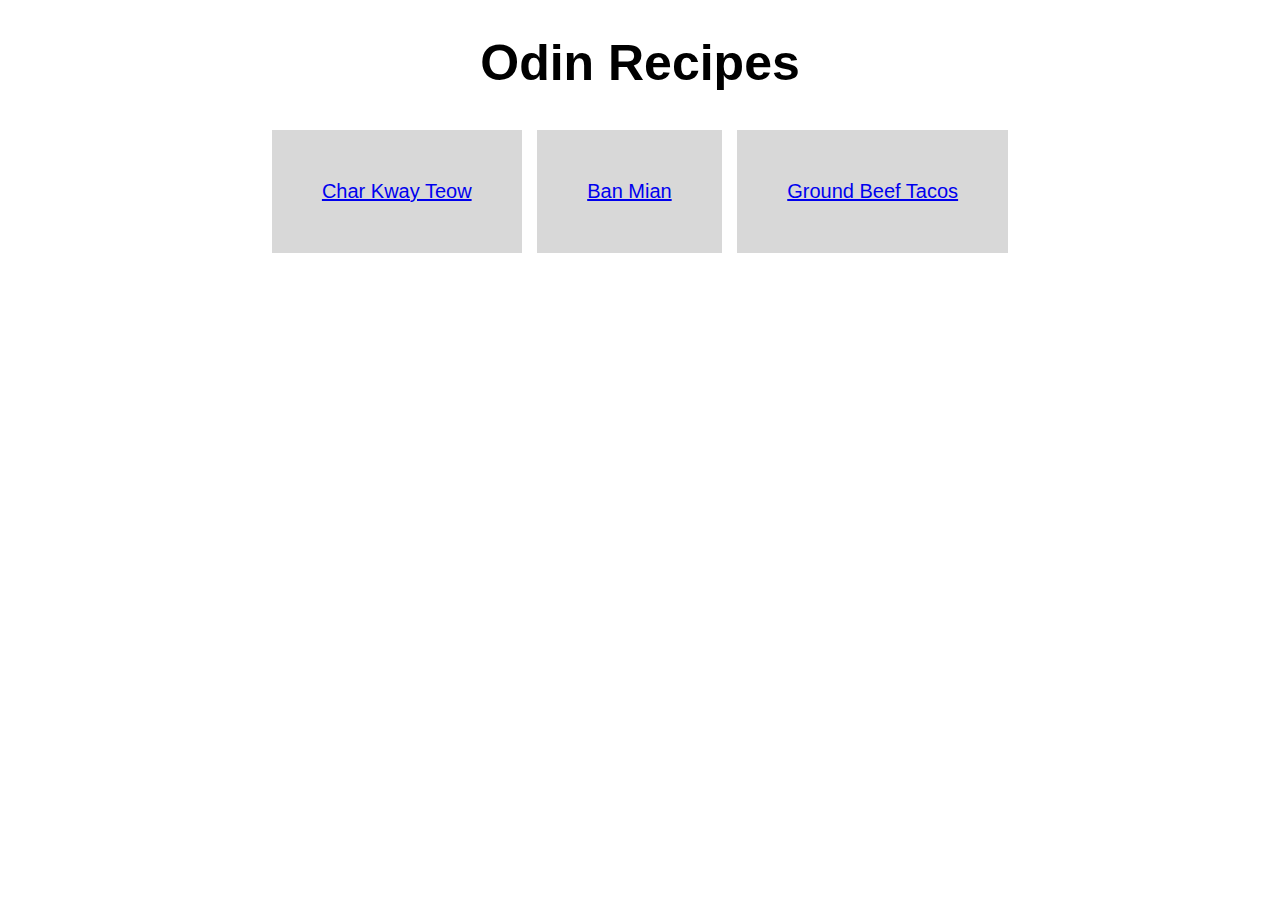
<file: index.html>
<!DOCTYPE html>
<html lang="en">
    <head>
        <link rel="stylesheet" href="style.css">
        <meta charset="utf-8">
        <title>Odin Recipes</title>
    </head>

    <body>
        <h1>Odin Recipes</h1>
        <ul class="foodlist">
            <li><a href="./recipes/char-kway-teow.html">Char Kway Teow</a></li>
            <li><a href="./recipes/ban-mian.html">Ban Mian</a></li>
            <li><a href="./recipes/ground-beef-tacos.html">Ground Beef Tacos</a></li>
        </ul>
    </body>
</html>
</file>
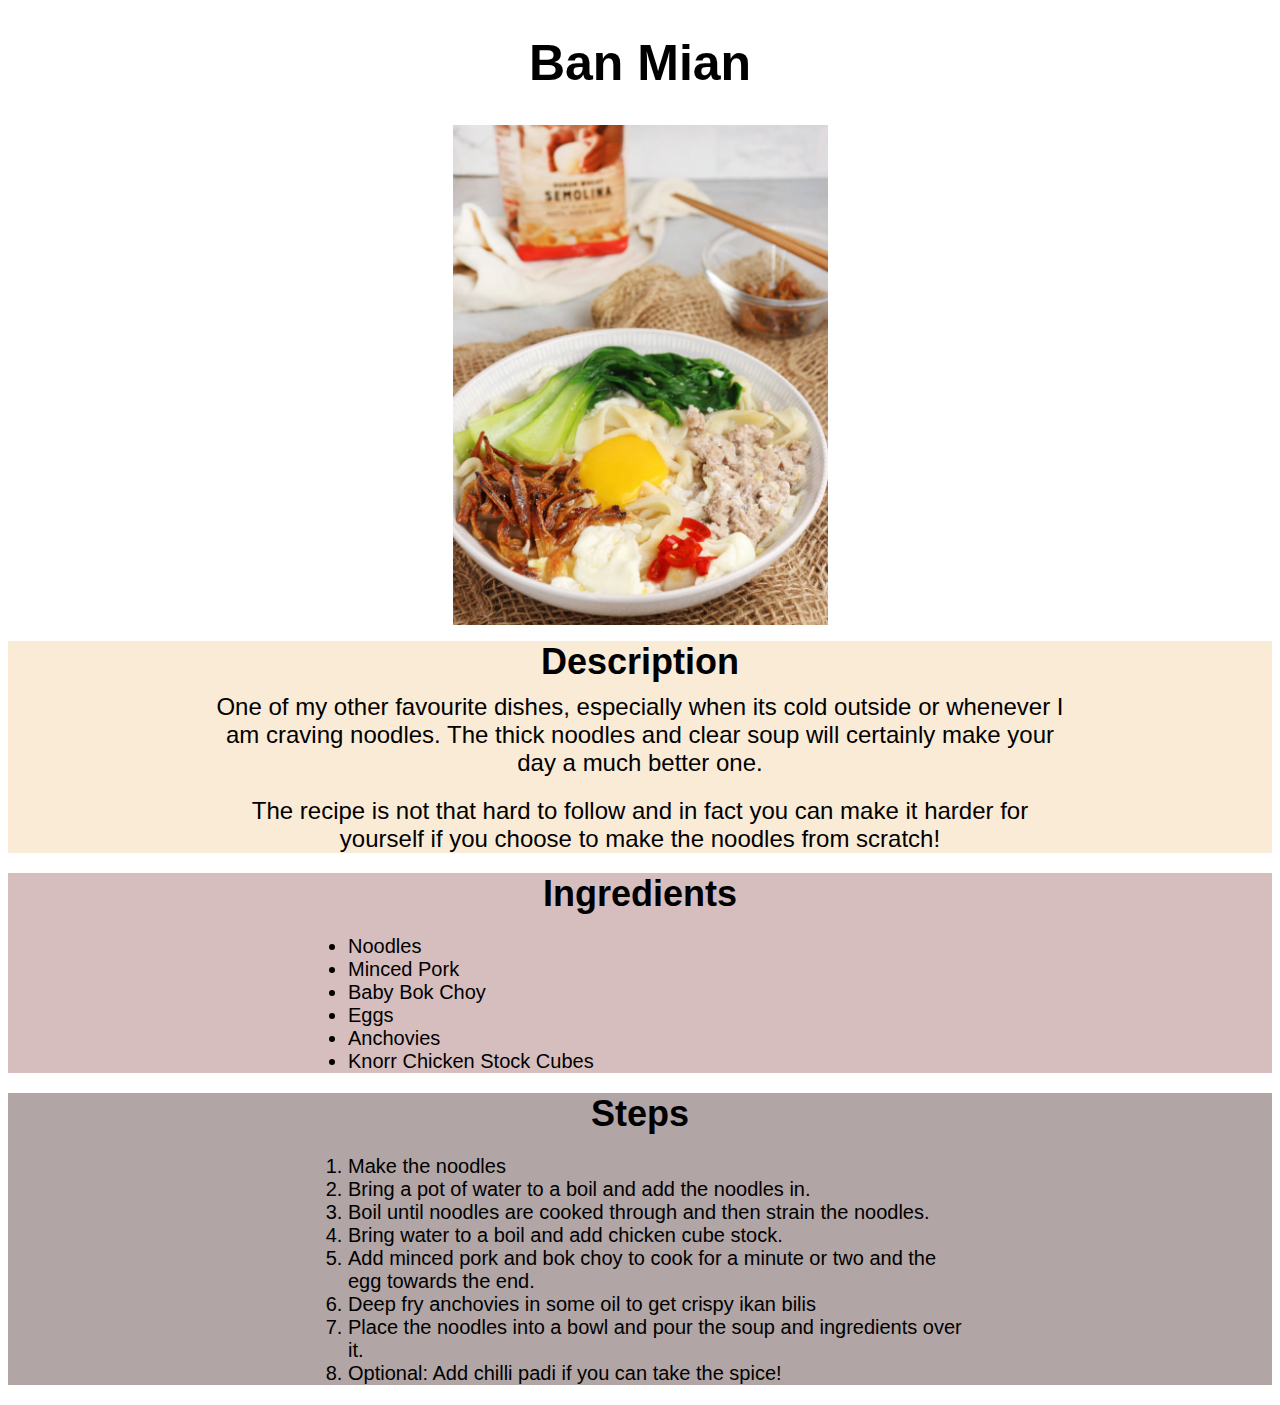
<file: recipes/ban-mian.html>
<!DOCTYPE html>
<html lang="en">
    <head>
        <link rel="stylesheet" href="../style.css">
        <meta charset="utf-8">
        <title>Ban Mian</title>
    </head>

    <body>
        <h1>Ban Mian</h1>
        <img src="ban-mian.jpg" alt="Ban Mian">
        <div class="desc">
            <h2>Description</h2>
            <p>One of my other favourite dishes, especially when its cold outside or whenever I am craving noodles. The thick noodles and clear soup will certainly make your day a much better one.</p>
            <p>The recipe is not that hard to follow and in fact you can make it harder for yourself if you choose to make the noodles from scratch!</p>
        </div>
        <div class="ingredient">
            <h2>Ingredients</h2>
            <ul class="list">
                <li>Noodles</li>
                <li>Minced Pork</li>
                <li>Baby Bok Choy</li>
                <li>Eggs</li>
                <li>Anchovies</li>
                <li>Knorr Chicken Stock Cubes</li>
            </ul>
        </div>
        
        <div class="steps">
            <h2>Steps</h2>
            <ol class="list">
                <li>Make the noodles</li>
                <li>Bring a pot of water to a boil and add the noodles in.</li>
                <li>Boil until noodles are cooked through and then strain the noodles.</li>
                <li>Bring water to a boil and add chicken cube stock.</li>
                <li>Add minced pork and bok choy to cook for a minute or two and the egg towards the end.</li>
                <li>Deep fry anchovies in some oil to get crispy ikan bilis</li>
                <li>Place the noodles into a bowl and pour the soup and ingredients over it.</li>
                <li>Optional: Add chilli padi if you can take the spice!</li>
            </ol>
        </div>
        
    </body>
</html>
</file>
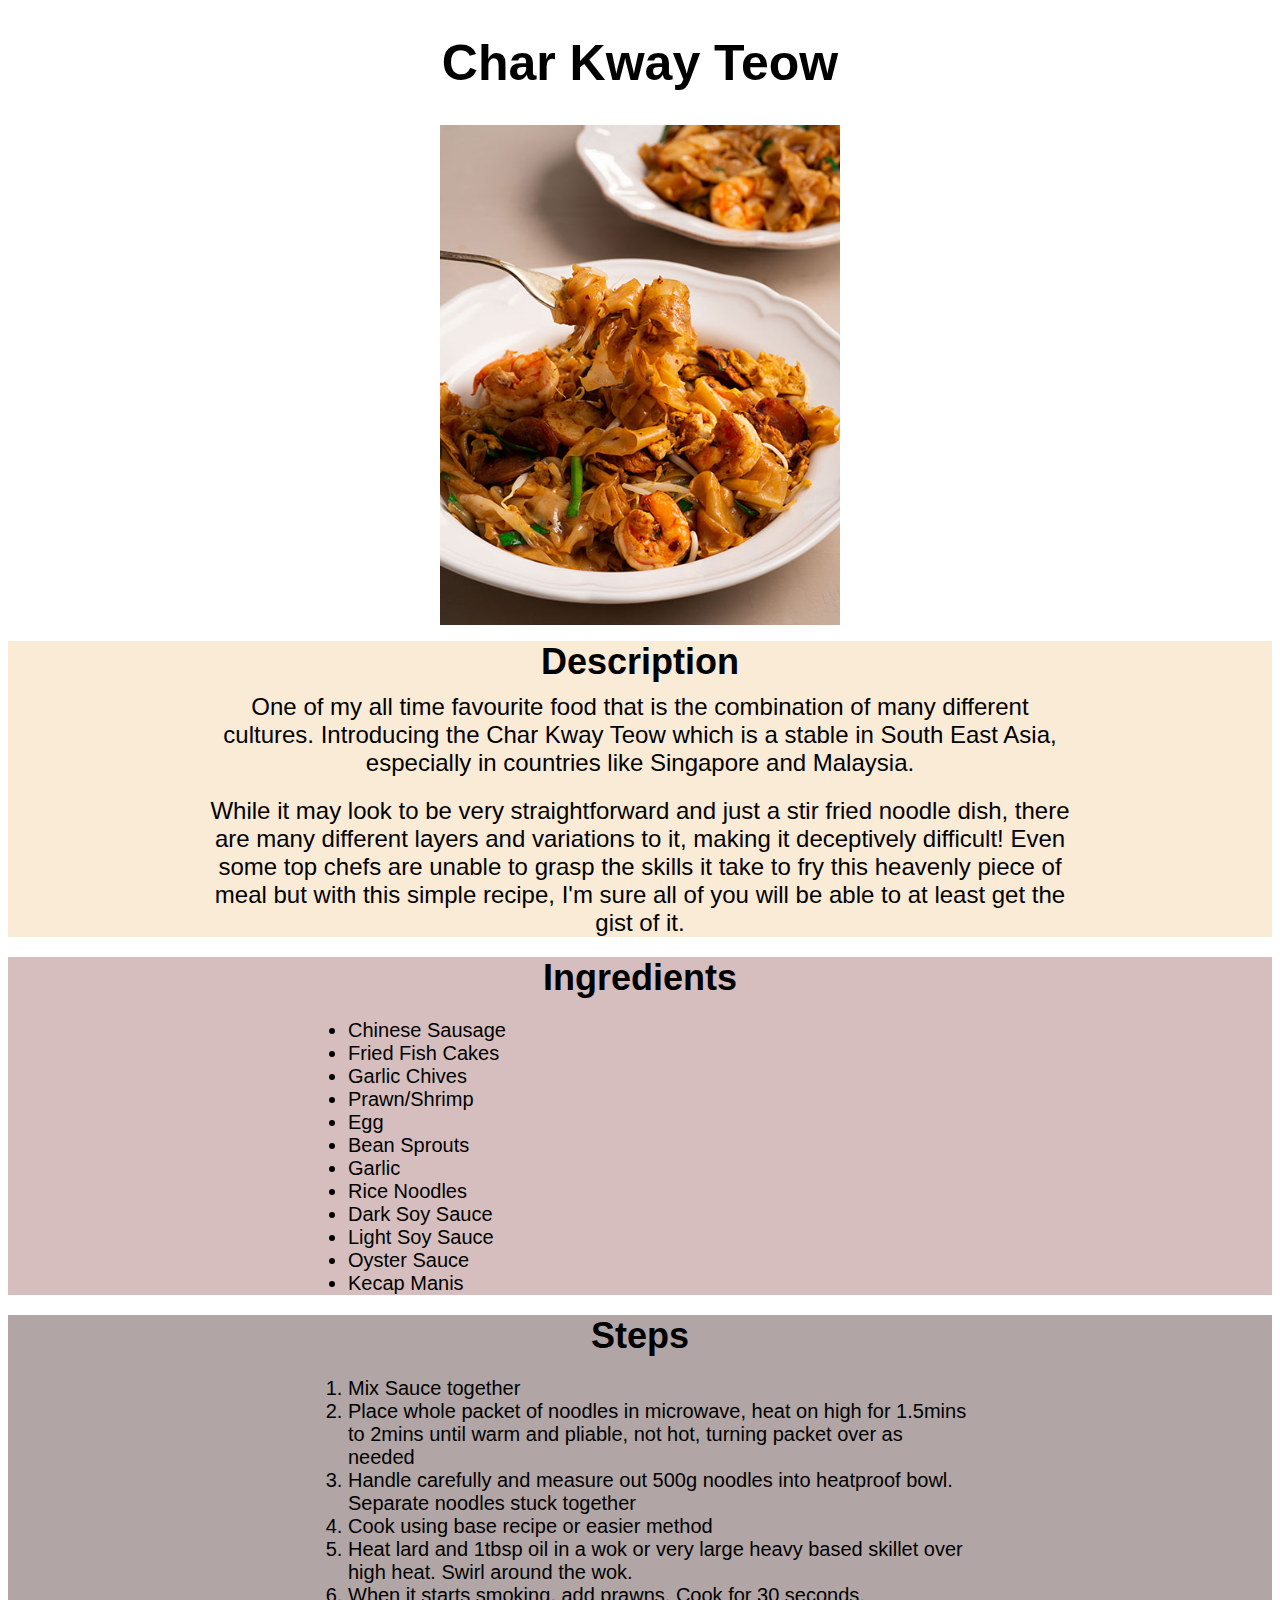
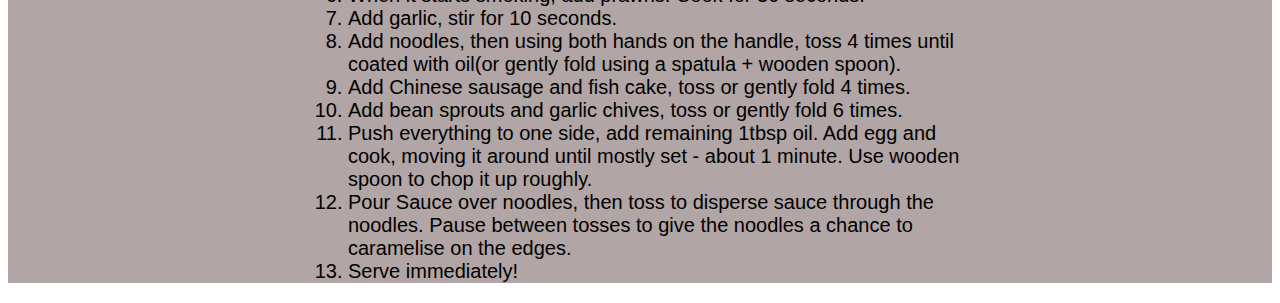
<file: recipes/char-kway-teow.html>
<!DOCTYPE html>
<html lang="en">
    <head>
        <link rel="stylesheet" href="../style.css">
        <meta charset="utf-8">
        <title>Char Kway Teow</title>
    </head>

    <body>
        <h1>Char Kway Teow</h1>
        <img src="Char-Kway-Teow.jpg" alt="Char Kway Teow">
        <div class="desc">
            <h2>Description</h2>
            <p>One of my all time favourite food that is the combination of many different cultures. Introducing the Char Kway Teow which is a stable in South East Asia, especially in countries like Singapore and Malaysia.</p>
            <p>While it may look to be very straightforward and just a stir fried noodle dish, there are many different layers and variations to it, making it deceptively difficult! Even some top chefs are unable to grasp the skills it take to fry this heavenly piece of meal but with this simple recipe, I'm sure all of you will be able to at least get the gist of it.</p>
        </div>
        
        <div class="ingredient">
            <h2>Ingredients</h2>
            <ul class="list">
                <li>Chinese Sausage</li>
                <li>Fried Fish Cakes</li>
                <li>Garlic Chives</li>
                <li>Prawn/Shrimp</li>
                <li>Egg</li>
                <li>Bean Sprouts</li>
                <li>Garlic</li>
                <li>Rice Noodles</li>
                <li>Dark Soy Sauce</li>
                <li>Light Soy Sauce</li>
                <li>Oyster Sauce</li>
                <li>Kecap Manis</li>
            </ul>
        </div>
        
        <div class="steps">
            <h2 >Steps</h2>
            <ol class="list">
                <li>Mix Sauce together</li>
                <li>Place whole packet of noodles in microwave, heat on high for 1.5mins to 2mins until warm and pliable, not hot, turning packet over as needed</li>
                <li>Handle carefully and measure out 500g noodles into heatproof bowl. Separate noodles stuck together</li>
                <li>Cook using base recipe or easier method</li>
                <li>Heat lard and 1tbsp oil in a wok or very large heavy based skillet over high heat. Swirl around the wok.</li>
                <li>When it starts smoking, add prawns. Cook for 30 seconds.</li>
                <li>Add garlic, stir for 10 seconds.</li>
                <li>Add noodles, then using both hands on the handle, toss 4 times until coated with oil(or gently fold using a spatula + wooden spoon).</li>
                <li>Add Chinese sausage and fish cake, toss or gently fold 4 times.</li>
                <li>Add bean sprouts and garlic chives, toss or gently fold 6 times.</li>
                <li>Push everything to one side, add remaining 1tbsp oil. Add egg and cook, moving it around until mostly set - about 1 minute. Use wooden spoon to chop it up roughly.</li>
                <li>Pour Sauce over noodles, then toss to disperse sauce through the noodles. Pause between tosses to give the noodles a chance to caramelise on the edges.</li>
                <li>Serve immediately!</li>
            </ol>
        </div>
    </body>
</html>
</file>
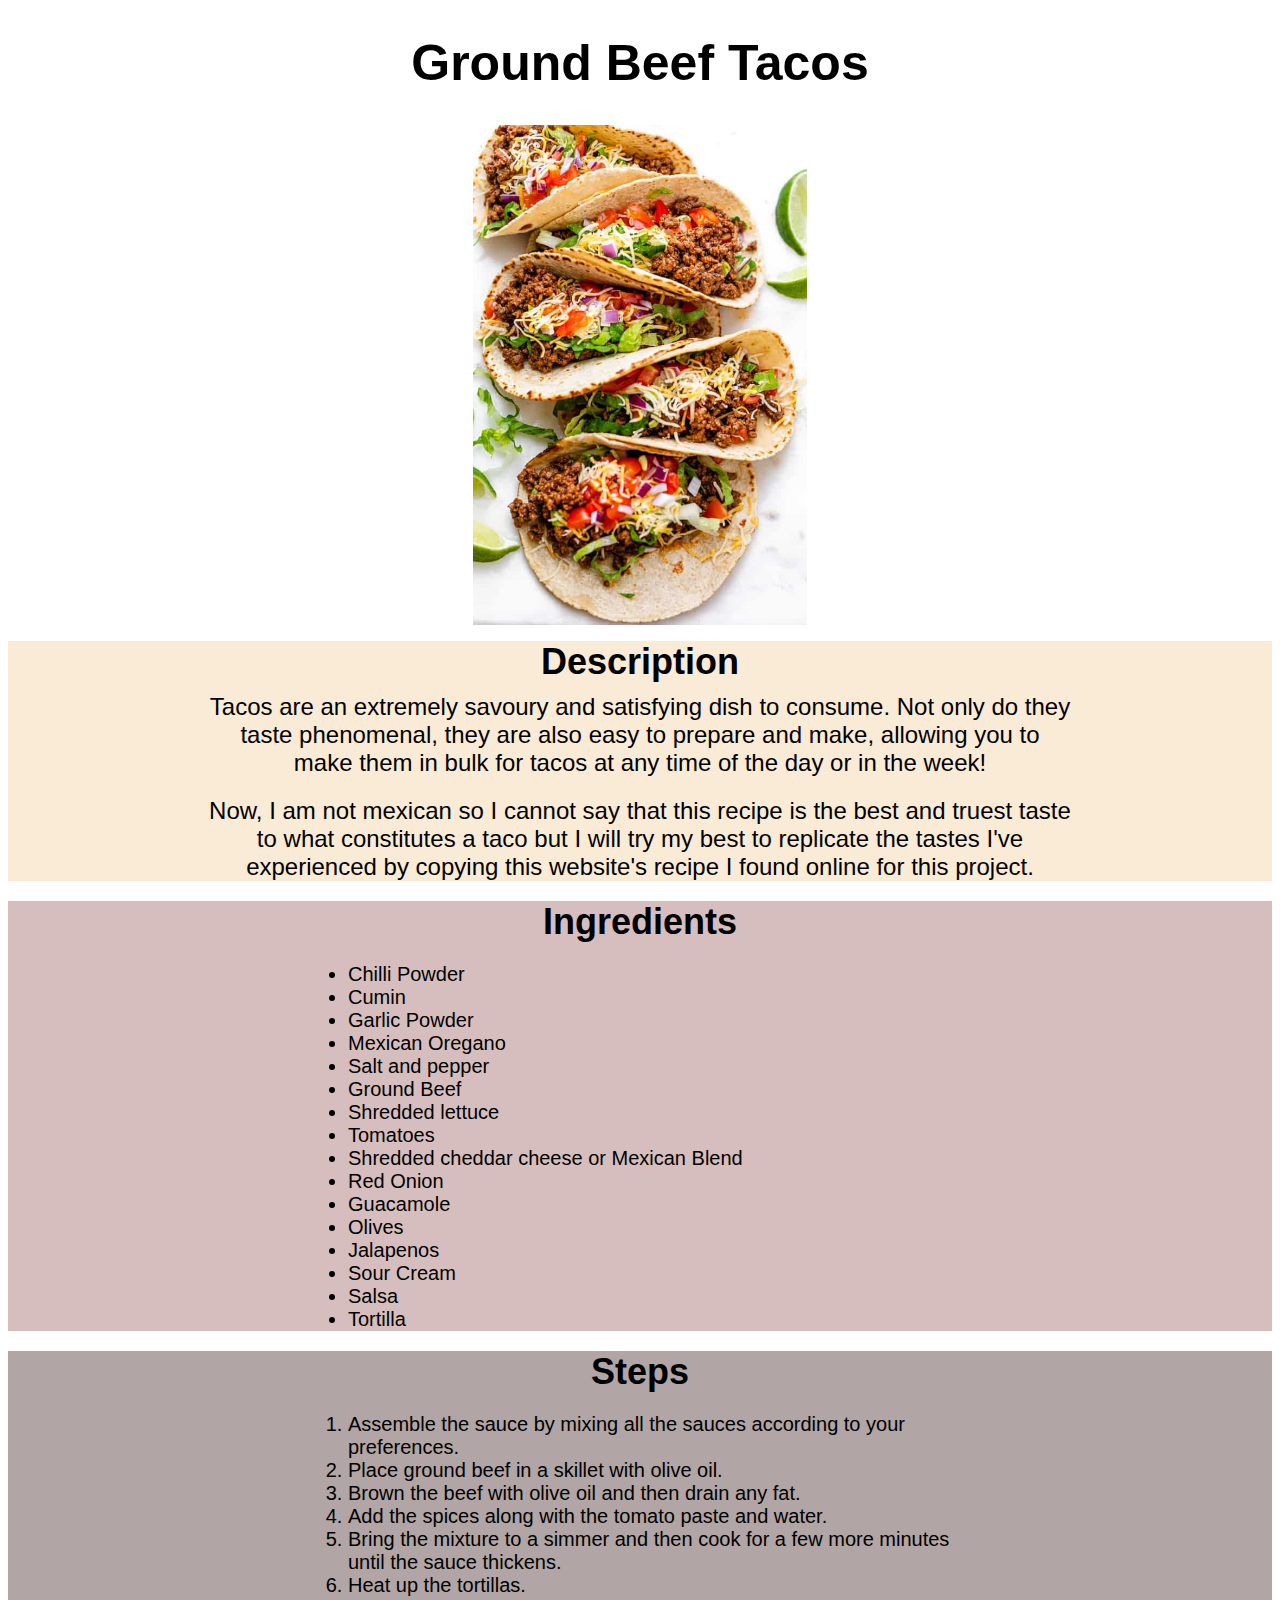
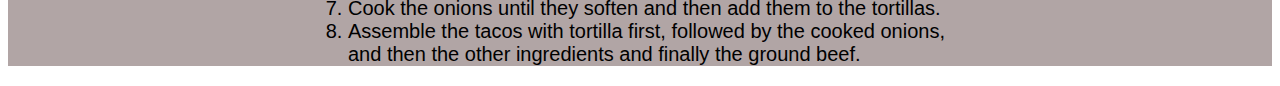
<file: recipes/ground-beef-tacos.html>
<!DOCTYPE html>
<html lang="en">
    <head>
        <link rel="stylesheet" href="../style.css">
        <meta charset="utf-8">
        <title>Ground Beef Taco</title>
    </head>

    <body>
        <h1>Ground Beef Tacos</h1>
        <img src="ground-beef-tacos.jpg" alt="Ground Beef Tacos">
        
        <div class="desc">
            <h2>Description</h2>
            <p>Tacos are an extremely savoury and satisfying dish to consume. Not only do they taste phenomenal, they are also easy to prepare and make, allowing you to make them in bulk for tacos at any time of the day or in the week!</p>
            <p>Now, I am not mexican so I cannot say that this recipe is the best and truest taste to what constitutes a taco but I will try my best to replicate the tastes I've experienced by copying this website's recipe I found online for this project.</p>
        </div>
        
        <div class="ingredient">
            <h2>Ingredients</h2>
            <ul class="list">
                <li>Chilli Powder</li>
                <li>Cumin</li>
                <li>Garlic Powder</li>
                <li>Mexican Oregano</li>
                <li>Salt and pepper</li>
                <li>Ground Beef</li>
                <li>Shredded lettuce</li>
                <li>Tomatoes</li>
                <li>Shredded cheddar cheese or Mexican Blend</li>
                <li>Red Onion</li>
                <li>Guacamole</li>
                <li>Olives</li>
                <li>Jalapenos</li>
                <li>Sour Cream</li>
                <li>Salsa</li>
                <li>Tortilla</li>
            </ul>
        </div>
        
        <div class="steps">
            <h2>Steps</h2>
            <ol class="list">
                <li>Assemble the sauce by mixing all the sauces according to your preferences.</li>
                <li>Place ground beef in a skillet with olive oil.</li>
                <li>Brown the beef with olive oil and then drain any fat.</li>
                <li>Add the spices along with the tomato paste and water.</li>
                <li>Bring the mixture to a simmer and then cook for a few more minutes until the sauce thickens.</li>
                <li>Heat up the tortillas.</li>
                <li>Cook the onions until they soften and then add them to the tortillas.</li>
                <li>Assemble the tacos with tortilla first, followed by the cooked onions, and then the other ingredients and finally the ground beef.</li>
            </ol>
        </div>
        
    </body>
</html>
</file>
<file: style.css>
body {
    font-family: Helvetica, "Times New Roman", sans-serif;
    text-align: center;
    font-size: 24px;
}

p {
    margin-inline-start: 200px;
    margin-inline-end: 200px;
    margin-top: 10px;
    margin-bottom: 20px;
}

h1 {
    font-size: 50px;
    text-align: center;
}

h2 {
    margin: 10px;
}

img {
    text-align: left;
    height: 500px;
    width: auto;
}

.desc {
    background-color: antiquewhite;
}

.ingredient {
    background-color: rgb(214, 190, 190);
}

.steps {
    background-color: rgb(177, 165, 165);
}

.list, ul{
    text-align: left;
    font-size: 20px;
    margin-inline-start: 300px;
    margin-inline-end: 300px;
}

ul {
    margin-inline-start: 0px;
    margin-inline-end: 0px;
}

.foodlist {
    padding-inline-start: 0px;
    text-align: center;
}

.foodlist li{
    display: inline-block;
    width: auto;
    height: auto;  
    margin: 5px;
    padding: 50px;
    background-color: #cecececc;
}
</file>
